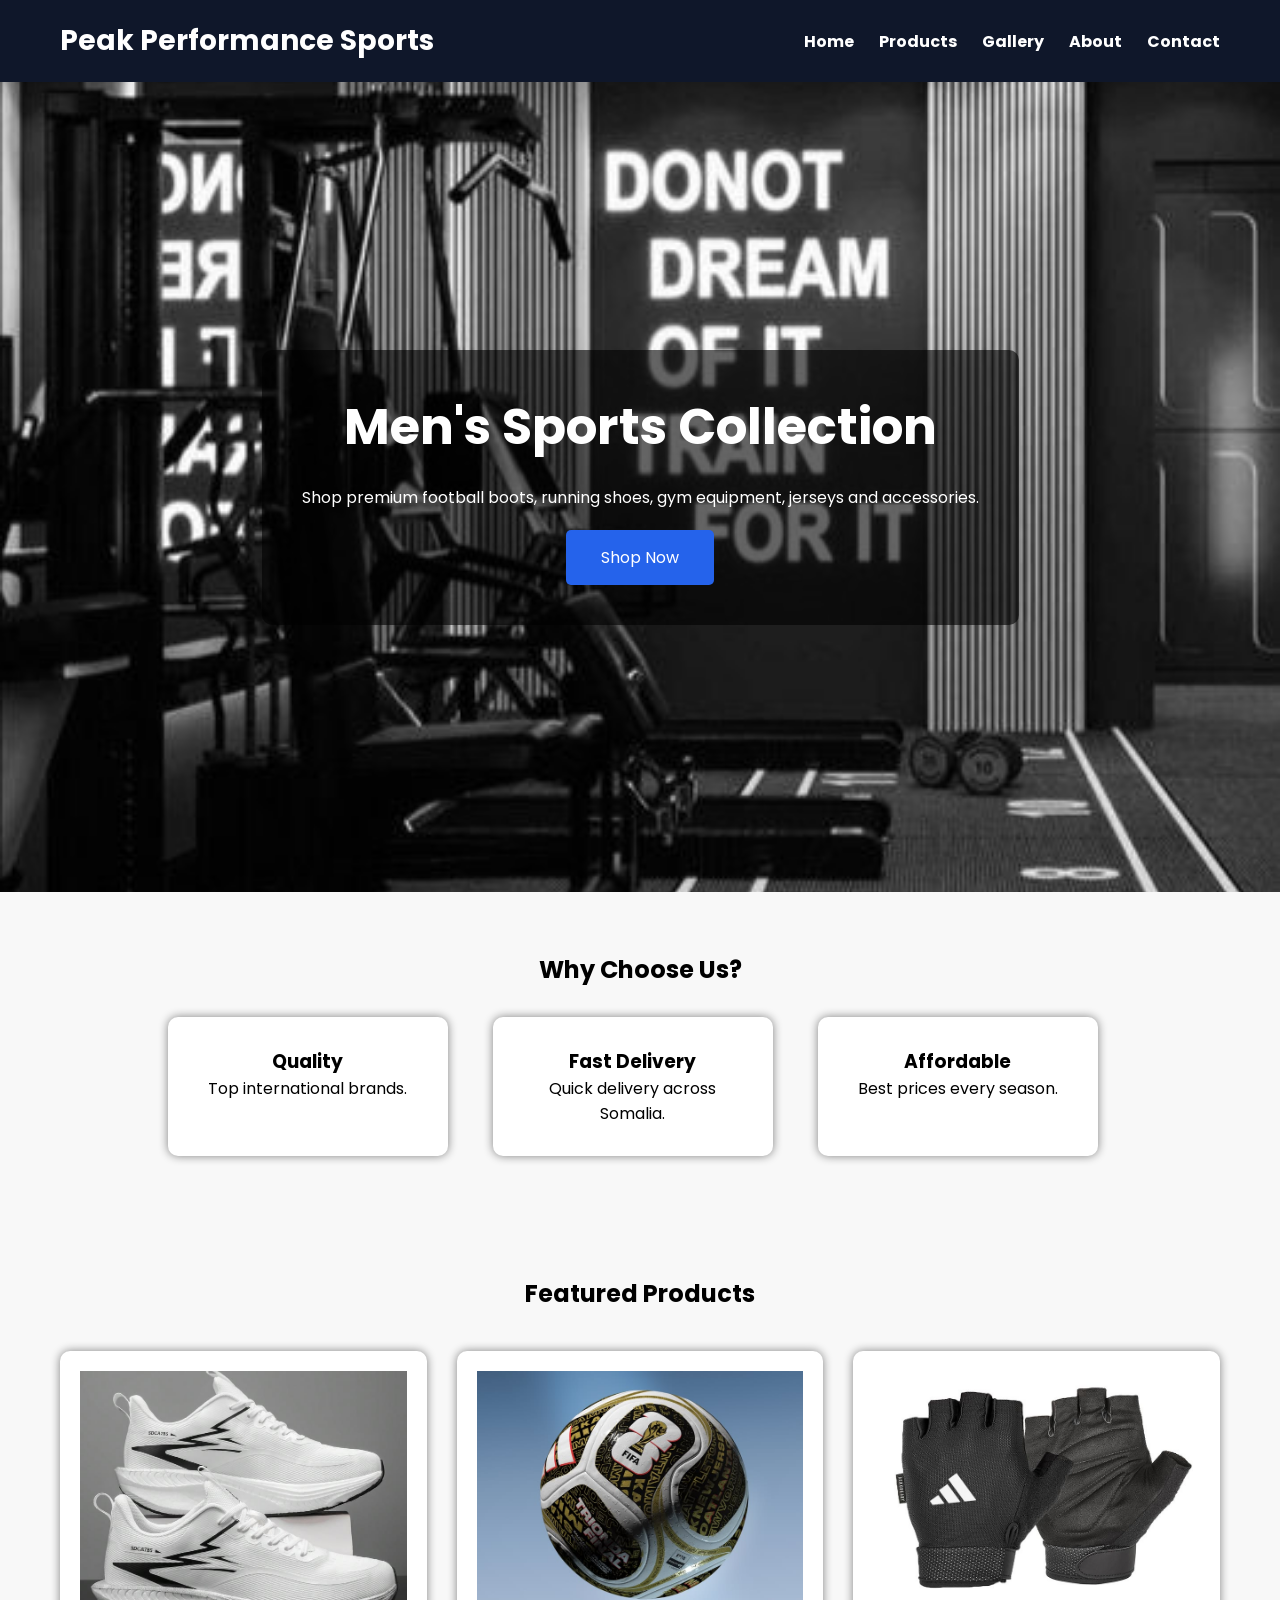
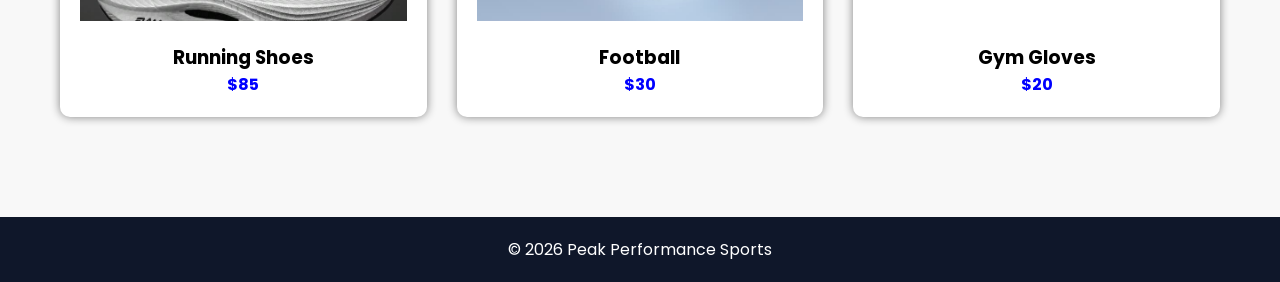
<file: index.html>
<!DOCTYPE html>
<html lang="en">
<head>
    <meta charset="UTF-8">
    <meta name="viewport" content="width=device-width, initial-scale=1.0">

    <title>Peak Performance Sports</title>

    <link rel="stylesheet" href="style.css">

    <link rel="preconnect" href="https://fonts.googleapis.com">
    <link href="https://fonts.googleapis.com/css2?family=Poppins:wght@300;400;600;700&display=swap" rel="stylesheet">
</head>

<body>

<header>

    <div class="logo">
        <h1>Peak Performance Sports</h1>
    </div>

    <nav>
        <ul>

            <li><a href="index.html">Home</a></li>

            <li><a href="product.html">Products</a></li>

            <li><a href="Gallery.html">Gallery</a></li>

            <li><a href="about.html">About</a></li>

            <li><a href="contect.html">Contact</a></li>


        </ul>
    </nav>

</header>

<section class="hero">

    <div class="hero-content">

        <h2>Men's Sports Collection</h2>

        <p>

            Shop premium football boots,
            running shoes, gym equipment,
            jerseys and accessories.

        </p>

        <a href="product.html" class="btn">Shop Now</a>

    </div>

</section>

<section class="services">

<h2>Why Choose Us?</h2>

<div class="service-box">

<div class="box">
<h3>Quality</h3>
<p>Top international brands.</p>
</div>

<div class="box">
<h3>Fast Delivery</h3>
<p>Quick delivery across Somalia.</p>
</div>

<div class="box">
<h3>Affordable</h3>
<p>Best prices every season.</p>
</div>

</div>

</section>

<section class="featured">

<h2>Featured Products</h2>

<div class="products">

<div class="product">

<img src="shoes.jpg" alt="Running Shoes">

<h3>Running Shoes</h3>

<p>$85</p>

</div>

<div class="product">

<img src="football.jpg" alt="Football">

<h3>Football</h3>

<p>$30</p>

</div>

<div class="product">

<img src="gloves.jpg" alt="Gym Gloves">

<h3>Gym Gloves</h3>

<p>$20</p>

</div>

</div>

</section>

<footer>

<p>

&copy; 2026 Peak Performance Sports

</p>

</footer>

</body>
</html>
</file>
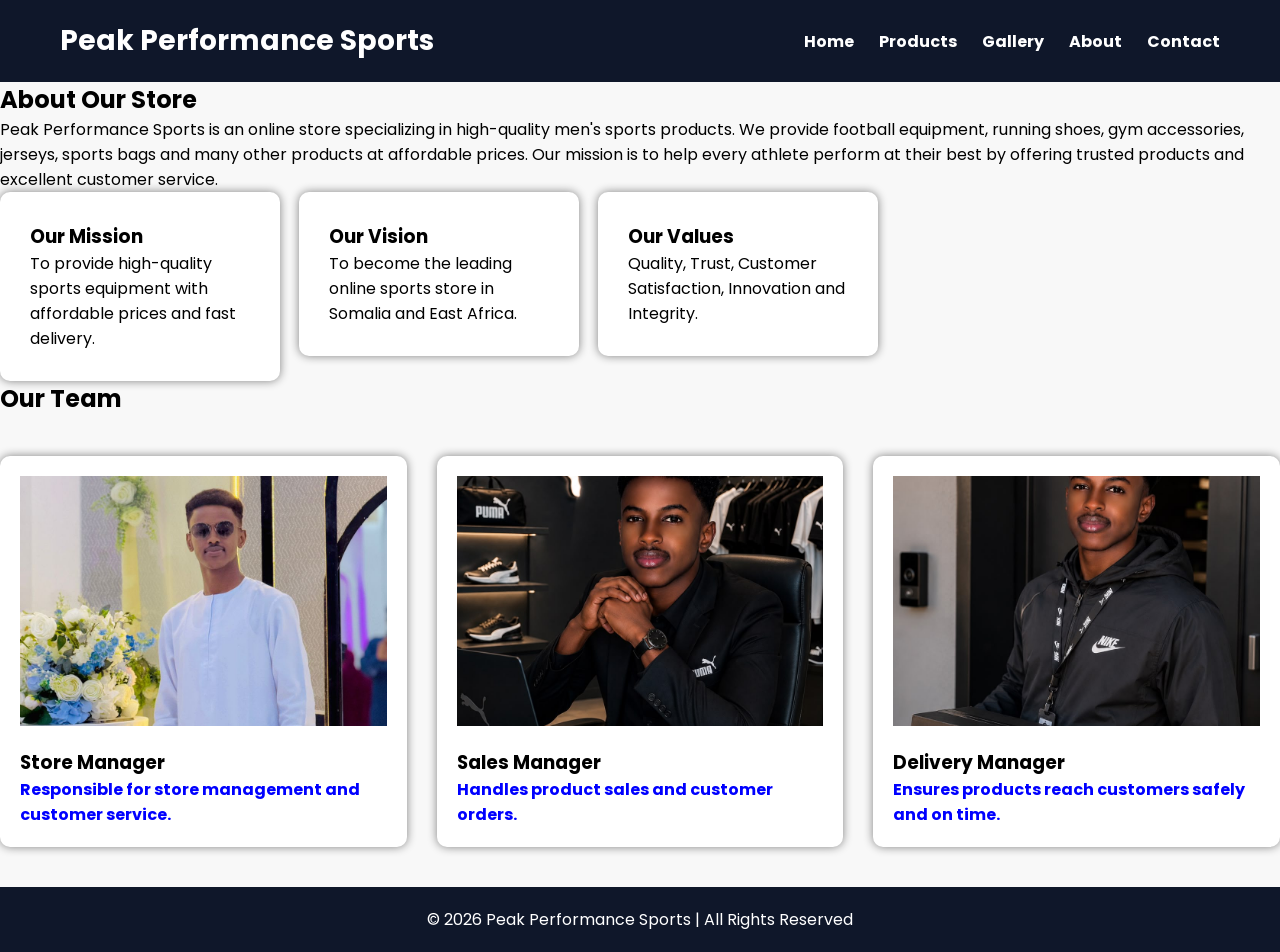
<file: about.html>
<!DOCTYPE html>
<html lang="en">
<head>
<meta charset="UTF-8">
<meta name="viewport" content="width=device-width, initial-scale=1.0">
<title>About Us | Peak Performance Sports</title>
<link rel="stylesheet" href="style.css">
<link rel="preconnect" href="https://fonts.googleapis.com">
<link href="https://fonts.googleapis.com/css2?family=Poppins:wght@300;400;600;700&display=swap" rel="stylesheet">
</head>
<body>
<header>
<div class="logo">
<h1>Peak Performance Sports</h1>
</div>
<nav>
<ul>
<li><a href="index.html">Home</a></li>
<li><a href="product.html">Products</a></li>
<li><a href="Gallery.html">Gallery</a></li>
<li><a href="about.html">About</a></li>
<li><a href="contect.html">Contact</a></li>
</ul>
</nav>
</header>
<section class="about">
<h2>About Our Store</h2>
<p>
Peak Performance Sports is an online store specializing in
high-quality men's sports products. We provide football
equipment, running shoes, gym accessories, jerseys,
sports bags and many other products at affordable prices.
Our mission is to help every athlete perform at their best
by offering trusted products and excellent customer service.
</p>
</section>
<section class="mission">
<div class="box">
<h3>Our Mission</h3>
<p>
To provide high-quality sports equipment with affordable
prices and fast delivery.
</p>
</div>
<div class="box">
<h3>Our Vision</h3>
<p>
To become the leading online sports store in Somalia
and East Africa.
</p>
</div>
<div class="box">
<h3>Our Values</h3>
<p>
Quality, Trust, Customer Satisfaction,
Innovation and Integrity.
</p>
</div>
</section>
<section class="team">
<h2>Our Team</h2>
<div class="products">
<div class="product">
<img src="team1.jpeg" alt="Manager">
<h3>Store Manager</h3>
<p>Responsible for store management and customer service.</p>
</div>
<div class="product">
<img src="team2.jpeg" alt="Sales Manager">
<h3>Sales Manager</h3>
<p>Handles product sales and customer orders.</p>
</div>
<div class="product">
<img src="team3.jpeg" alt="Delivery Manager">
<h3>Delivery Manager</h3>
<p>Ensures products reach customers safely and on time.</p>
</div>
</div>
</section>
<footer>
<p>
© 2026 Peak Performance Sports | All Rights Reserved
</p>
</footer>
</body>
</html>
</file>
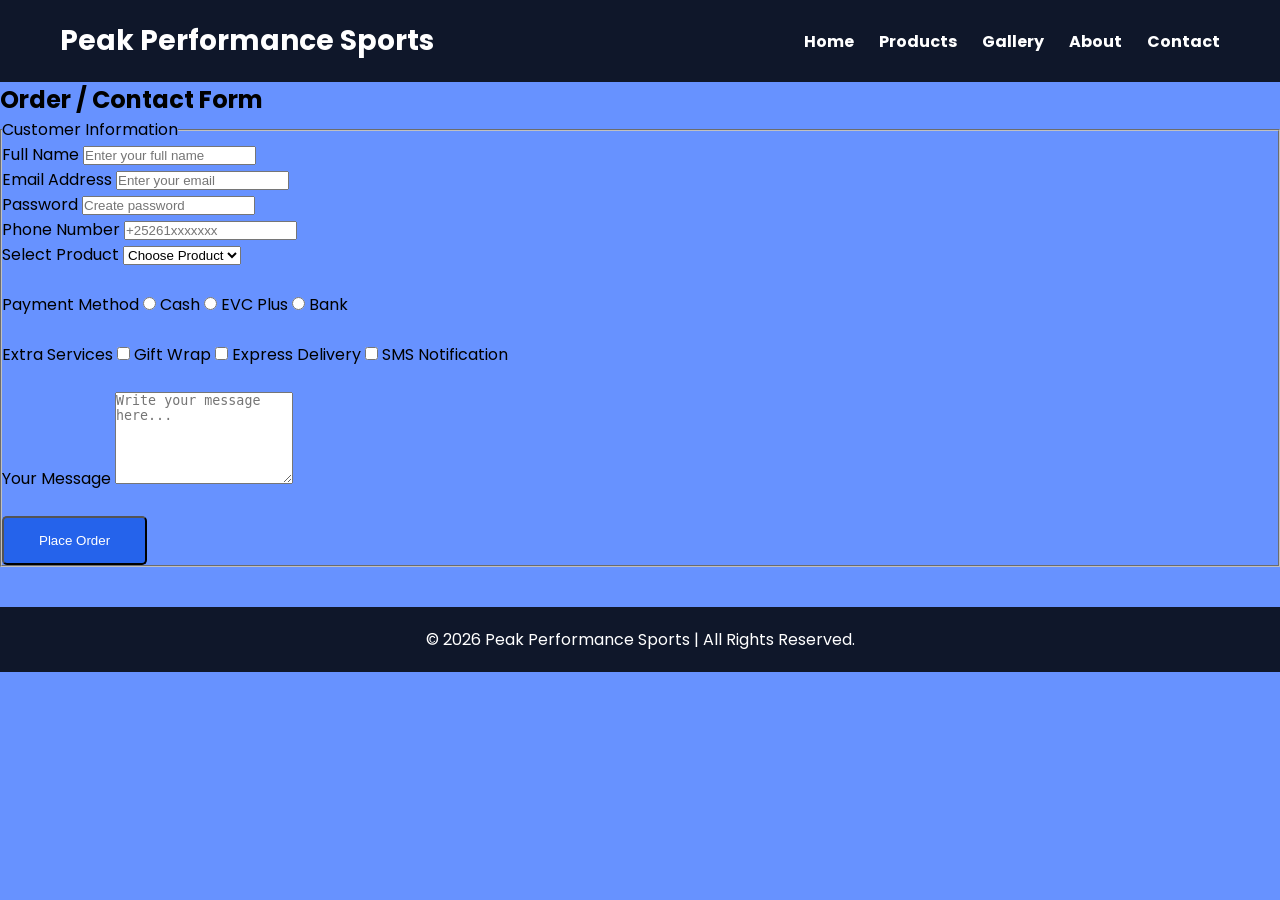
<file: contect.html>
<!DOCTYPE html>
<html lang="en">
<head>
<meta charset="UTF-8">
<meta name="viewport" content="width=device-width, initial-scale=1.0">
<title>Contact | Peak Performance Sports</title>
<link rel="stylesheet" href="style.css">
<link rel="preconnect" href="https://fonts.googleapis.com">
<link href="https://fonts.googleapis.com/css2?family=Poppins:wght@300;400;600;700&display=swap" rel="stylesheet">
<style>body{background-color: rgb(103, 146, 255);}</style>
</head>
<body>
<header>
<div class="logo">
<h1>Peak Performance Sports</h1>
</div>
<nav>
<ul>
<li><a href="index.html">Home</a></li>
<li><a href="product.html">Products</a></li>
<li><a href="Gallery.html">Gallery</a></li>
<li><a href="about.html">About</a></li>
<li><a href="contect.html">Contact</a></li>
</ul>
</nav>
</header>
<section class="contact-section">
<h2>Order / Contact Form</h2>
<form>
<fieldset>
<legend>Customer Information</legend>
<label>Full Name</label>
<input type="text"
placeholder="Enter your full name"
required
minlength="3">
<br>
<label>Email Address</label>
<input type="email"
placeholder="Enter your email"
required>
<br>
<label>Password</label>
<input type="password"
placeholder="Create password"
required
minlength="8">
<br>
<label>Phone Number</label>
<input type="tel"
placeholder="+25261xxxxxxx"
pattern="[0-9+]{10,15}"
required>
<br>
<label>Select Product</label>
<select required>
<option value="">Choose Product</option>
<option>Running Shoes</option>
<option>Football</option>
<option>Gym Gloves</option>
<option>Sports Bag</option>
<option>Football Jersey</option>
<option>Sports Watch</option>
<option>Sports Cap</option>
</select>
<br><br>
<label>Payment Method</label>
<input type="radio" name="payment" required>
Cash
<input type="radio" name="payment">
EVC Plus
<input type="radio" name="payment">
Bank
<br><br>
<label>Extra Services</label>
<input type="checkbox">
Gift Wrap
<input type="checkbox">
Express Delivery
<input type="checkbox">
SMS Notification
<br><br>
<label>Your Message</label>
<textarea rows="6"
placeholder="Write your message here..."
required></textarea>
<br><br>
<input type="submit" value="Place Order" class="btn">
</fieldset>
</form>
</section>
<footer>
<p>
© 2026 Peak Performance Sports | All Rights Reserved.
</p>
</footer>
</body>
</html>
</file>
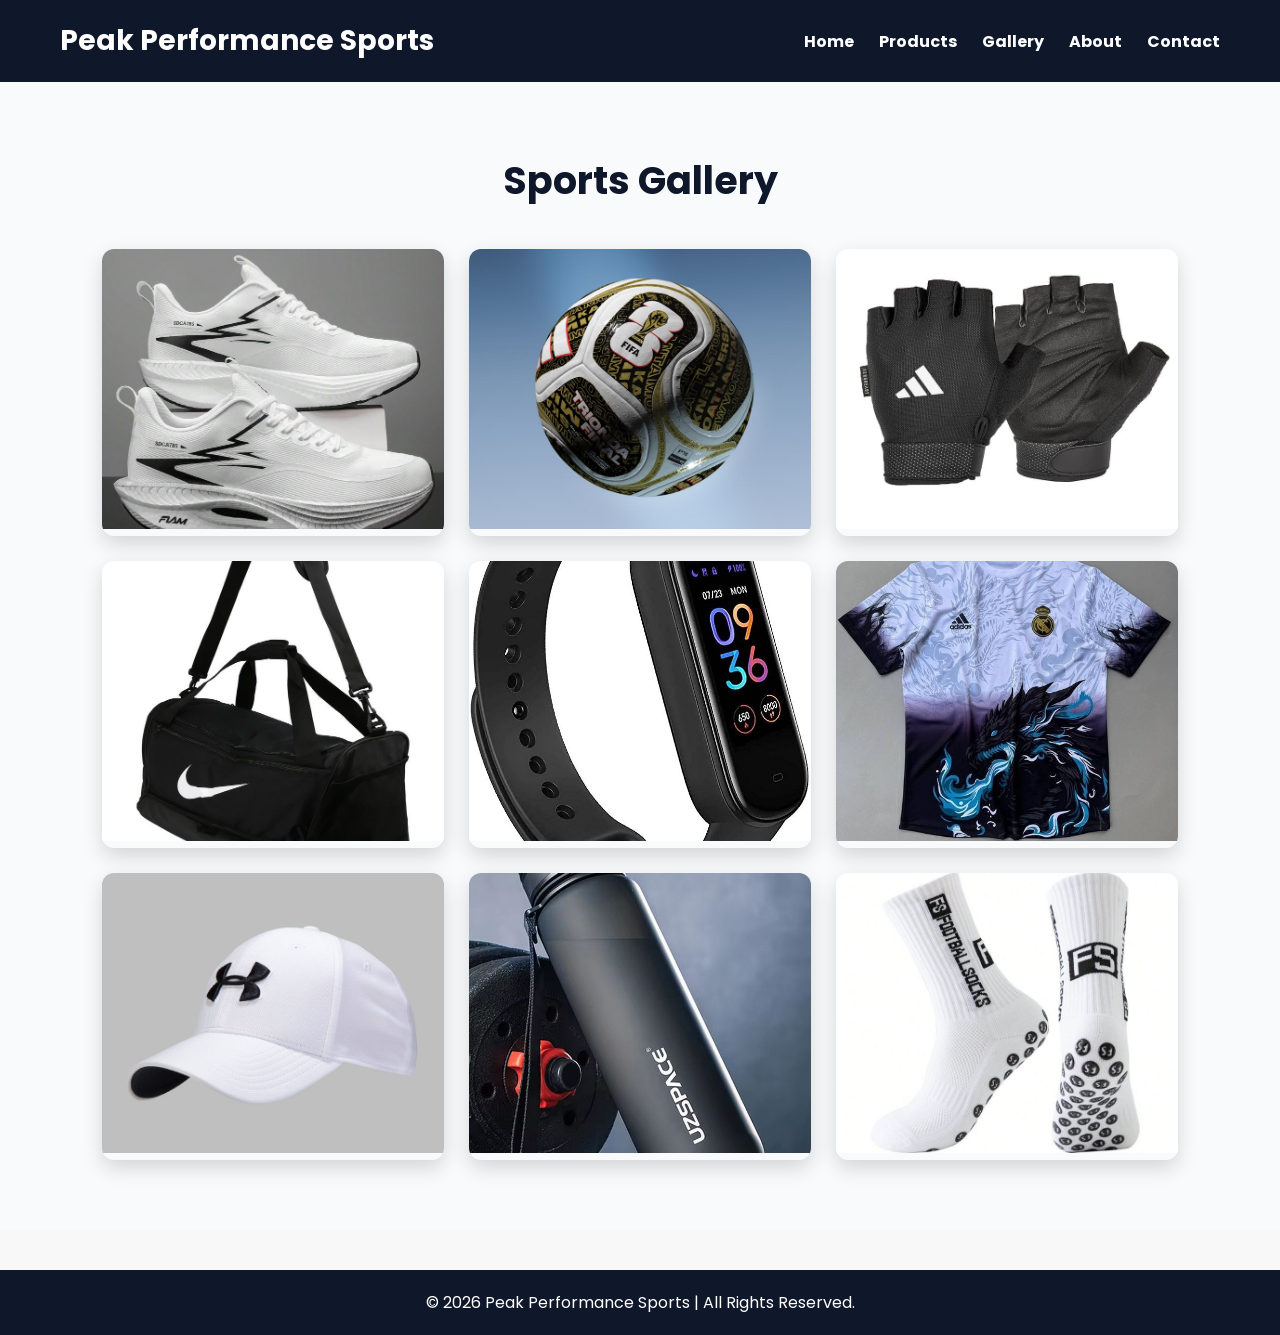
<file: Gallery.html>
<!DOCTYPE html>
<html lang="en">
<head>
<meta charset="UTF-8">
<meta name="viewport" content="width=device-width, initial-scale=1.0">

<title>Gallery | Peak Performance Sports</title>

<link rel="stylesheet" href="style.css">

<link rel="preconnect" href="https://fonts.googleapis.com">
<link href="https://fonts.googleapis.com/css2?family=Poppins:wght@300;400;600;700&display=swap" rel="stylesheet">

</head>

<body>

<header>

<div class="logo">
<h1>Peak Performance Sports</h1>
</div>

<nav>
<ul>

<li><a href="index.html">Home</a></li>
<li><a href="product.html">Products</a></li>
<li><a href="Gallery.html">Gallery</a></li>
<li><a href="about.html">About</a></li>
<li><a href="contect.html">Contact</a></li>

</ul>
</nav>

</header>

<section class="gallery-section">

<h2>Sports Gallery</h2>

<div class="gallery">

<div class="item">
<img src="shoes.jpg" alt="Running Shoes">
</div>

<div class="item">
<img src="football.jpg" alt="Football">
</div>

<div class="item">
<img src="gloves.jpg" alt="Gym Gloves">
</div>

<div class="item">
<img src="bag.jpg" alt="Sports Bag">
</div>

<div class="item">
<img src="watch.jpg" alt="Sports Watch">
</div>

<div class="item">
<img src="jersey.jpg" alt="Football Jersey">
</div>

<div class="item">
<img src="cap.jpg" alt="Sports Cap">
</div>

<div class="item">
<img src="bottle.jpg" alt="Water Bottle">
</div>

<div class="item">
<img src="socks.jpg" alt="Sports Socks">
</div>

</div>

</section>

<footer>

<p>&copy; 2026 Peak Performance Sports | All Rights Reserved.</p>

</footer>

</body>
</html>
</file>
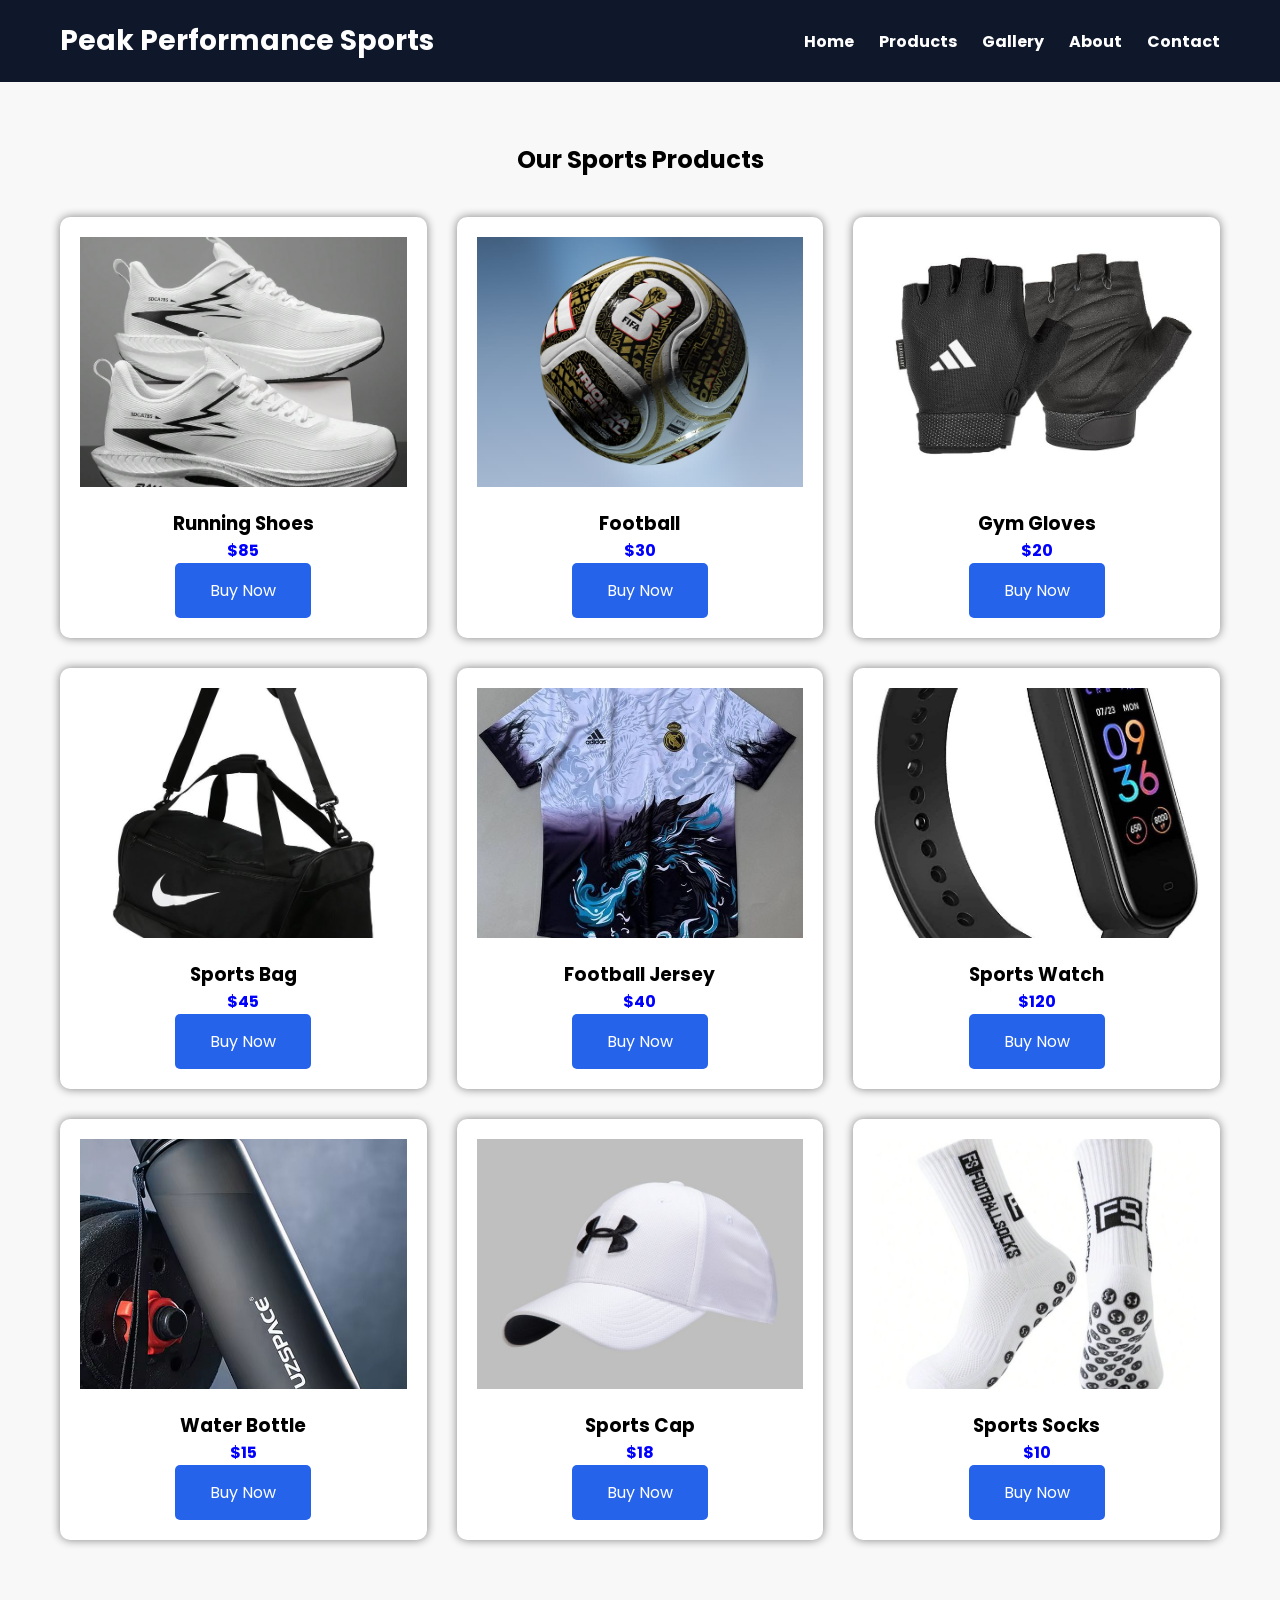
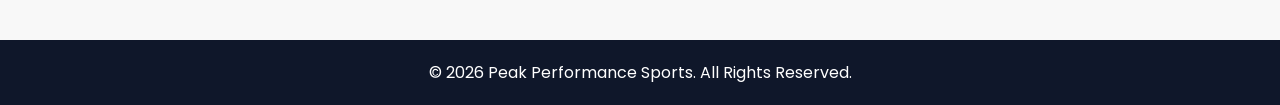
<file: product.html>
<!DOCTYPE html>
<html lang="en">
<head>
    <meta charset="UTF-8">
    <meta name="viewport" content="width=device-width, initial-scale=1.0">
    <title>Products | Peak Performance Sports</title>
    <link rel="stylesheet" href="style.css">
    <link rel="preconnect" href="https://fonts.googleapis.com">
    <link href="https://fonts.googleapis.com/css2?family=Poppins:wght@300;400;600;700&display=swap" rel="stylesheet">
</head>
<body>
<header>
    <div class="logo">
        <h1>Peak Performance Sports</h1>
    </div>
    <nav>
        <ul>
            <li><a href="index.html">Home</a></li>
            <li><a href="product.html">Products</a></li>
            <li><a href="Gallery.html">Gallery</a></li>
            <li><a href="about.html">About</a></li>
            <li><a href="contect.html">Contact</a></li>
           
        </ul>
    </nav>
</header>
<section class="featured">
<h2>Our Sports Products</h2>
<div class="products">
<div class="product">
<img src="shoes.jpg" alt="Running Shoes">
<h3>Running Shoes</h3>
<p>$85</p>
<a href="contect.html" class="btn">Buy Now</a>
</div>
<div class="product">
<img src="football.jpg" alt="Football">
<h3>Football</h3>
<p>$30</p>
<a href="contect.html" class="btn">Buy Now</a>
</div>
<div class="product">
<img src="gloves.jpg" alt="Gym Gloves">
<h3>Gym Gloves</h3>
<p>$20</p>
<a href="contect.html" class="btn">Buy Now</a>
</div>
<div class="product">
<img src="bag.jpg" alt="Sports Bag">
<h3>Sports Bag</h3>
<p>$45</p>
<a href="contect.html" class="btn">Buy Now</a>
</div>
<div class="product">
<img src="jersey.jpg" alt="Football Jersey">
<h3>Football Jersey</h3>
<p>$40</p>
<a href="contect.html" class="btn">Buy Now</a>
</div>
<div class="product">
<img src="watch.jpg" alt="Sports Watch">
<h3>Sports Watch</h3>
<p>$120</p>
<a href="contect.html" class="btn">Buy Now</a>
</div>
<div class="product">
<img src="bottle.jpg" alt="Water Bottle">
<h3>Water Bottle</h3>
<p>$15</p>
<a href="contect.html" class="btn">Buy Now</a>
</div>
<div class="product">
<img src="cap.jpg" alt="Sports Cap">
<h3>Sports Cap</h3>
<p>$18</p>
<a href="contect.html" class="btn">Buy Now</a>
</div>
<div class="product">
<img src="socks.jpg" alt="Sports Socks">
<h3>Sports Socks</h3>
<p>$10</p>
<a href="contect.html" class="btn">Buy Now</a>
</div>
</div>
</section>
<footer>
<p>&copy; 2026 Peak Performance Sports. All Rights Reserved.</p>
</footer>
</body>
</html>
</file>
<file: style.css>
*{
    margin:0;
    padding:0;
    box-sizing:border-box;
}

:root{
    --main:#0f172a;
    --second:#2563eb;
    --light:#f4f4f4;
    --white:#ffffff;
}

body{
    font-family:'Poppins',sans-serif;
    background:#f8f8f8;
}

header{
    background:var(--main);
    color:white;
    display:flex;
    justify-content:space-between;
    align-items:center;
    padding:20px 60px;
    position:sticky;
    top:0;
}

.logo h1{
    font-size:28px;
}

nav ul{
    display:flex;
    list-style:none;
}

nav ul li{
    margin-left:25px;
}

nav ul li a{
    color:white;
    text-decoration:none;
    font-weight:bold;
    transition:.3s;
}

nav ul li a:hover{
    color:#38bdf8;
}

.hero{
    height:90vh;
    background:url("gym.jpg") center/cover;
    display:flex;
    justify-content:center;
    align-items:center;
    text-align:center;
}

.hero-content{
    background:rgba(0,0,0,.6);
    color:white;
    padding:40px;
    border-radius:10px;
}

.hero h2{
    font-size:50px;
}

.hero p{
    margin:20px 0;
}

.btn{
    background:var(--second);
    color:white;
    text-decoration:none;
    padding:15px 35px;
    border-radius:5px;
    display:inline-block;
}

.btn:hover{
    background:#1d4ed8;
}

.services{
    padding:60px;
    text-align:center;
}

.service-box{
    display:flex;
    justify-content:center;
    gap:30px;
    margin-top:30px;
}

.box{
    background:white;
    width:280px;
    padding:30px;
    display: inline-table;
    margin-right: 15px;
    border-radius:10px;
    box-shadow:0 0 10px gray;
    
}

.featured{
    padding:60px;
    text-align:center;
}

.products{
    display:grid;
    grid-template-columns:repeat(3,1fr);
    gap:30px;
    margin-top:40px;
}

.product{
    background:white;
    padding:20px;
    border-radius:10px;
    box-shadow:0 0 10px gray;
}

.product img{
    width:100%;
    height:250px;
    object-fit:cover;
}

.product h3{
    margin-top:15px;
}

.product p{
    color:blue;
    font-weight:bold;
}
/*========== GALLERY ==========*/

.gallery-section{
    padding:70px 8%;
    background:#f8fafc;
}

.gallery-section h2{
    text-align:center;
    font-size:38px;
    margin-bottom:40px;
    color:#0f172a;
}

.gallery{
    display:grid;
    grid-template-columns:repeat(3,1fr);
    gap:25px;
}

.item{
    overflow:hidden;
    border-radius:12px;
    box-shadow:0 8px 20px rgba(0,0,0,.15);
}

.item img{
    width:100%;
    height:280px;
    object-fit:cover;
    transition:.4s;
}

.item:hover img{
    transform:scale(1.1);
    filter:brightness(80%);
}

@media(max-width:768px){

.gallery{
grid-template-columns:repeat(2,1fr);
}

}

@media(max-width:500px){

.gallery{
grid-template-columns:1fr;
}

}

footer{
    background:var(--main);
    color:white;
    text-align:center;
    padding:20px;
    margin-top:40px;
}
</file>
